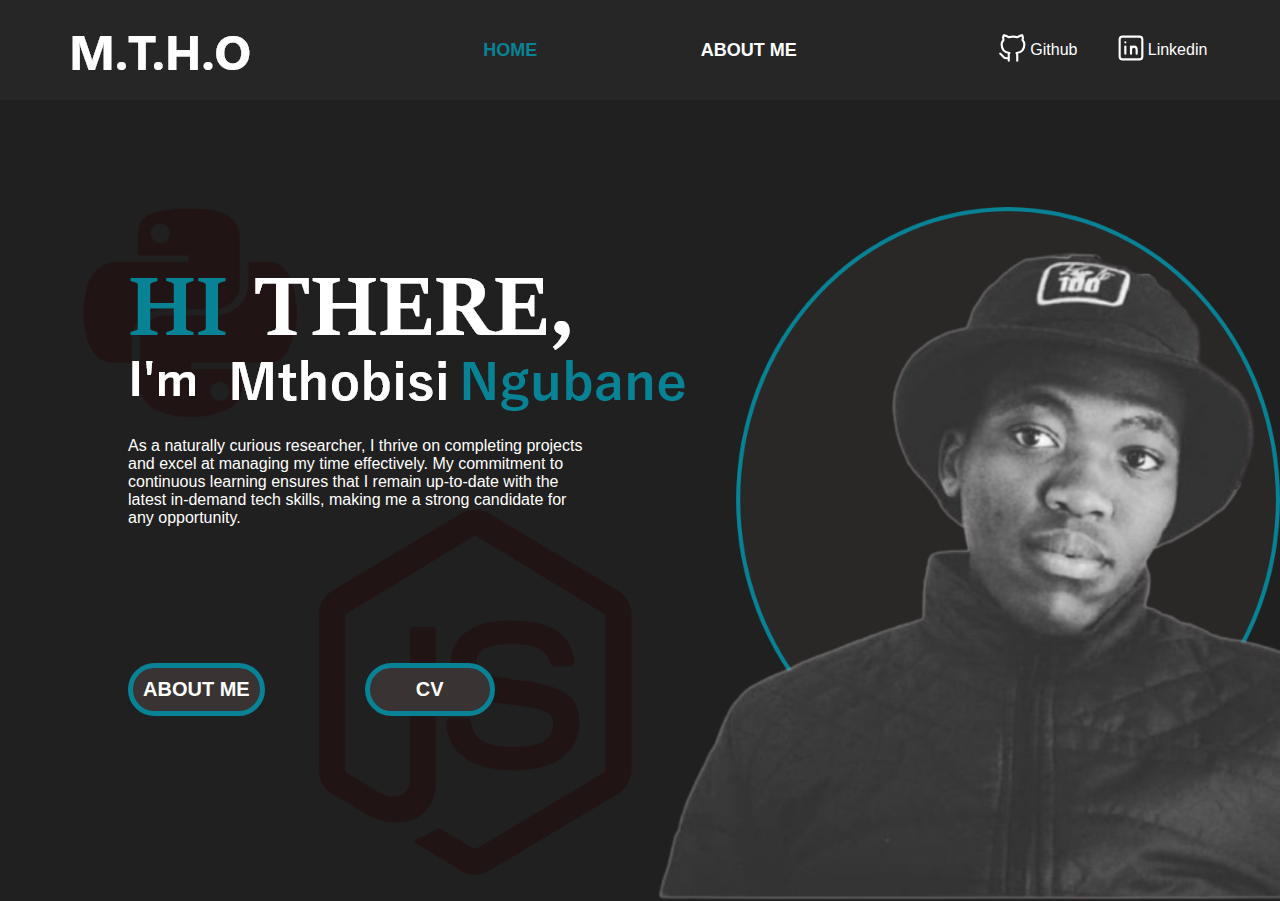
<file: index.html>
<!DOCTYPE html>
<html lang="en">

<head>
    <link rel="stylesheet" href="https://cdnjs.cloudflare.com/ajax/libs/animate.css/4.1.1/animate.min.css" />
    <script src="https://cdnjs.cloudflare.com/ajax/libs/jquery/3.6.4/jquery.min.js" integrity="sha512-pumBsjNRGGqkPzKHndZMaAG+bir374sORyzM3uulLV14lN5LyykqNk8eEeUlUkB3U0M4FApyaHraT65ihJhDpQ==" crossorigin="anonymous" referrerpolicy="no-referrer"></script>
    <link rel="stylesheet" href="./general.css">
    <link rel="stylesheet" href="./home.css" class="home_css">
    <link rel="stylesheet" href="./about.css">
    <link rel="stylesheet" href="./projects.css">
    <meta charset="UTF-8">
    <meta http-equiv="X-UA-Compatible" content="IE=edge">
    <meta name="viewport" content="width=device-width, initial-scale=1.0">
    <title>Mthobisi</title>
</head>

<body>
    <div class="menu">
        <div class="column1 column">
            <img src="./src/M.T.H.O.png" alt="Mthobisi">
        </div>
        <div class="column2 column">
            <a onclick="ChangeBgBtn(this)" class="btn-menu">HOME</a>
            <a onclick="ChangeBgBtn(this)" class="btn-menu">ABOUT ME</a>
            <!-- <a onclick="ChangeBgBtn(this)" class="btn-menu">SERVICES</a>
            <a onclick="ChangeBgBtn(this)" class="btn-menu">CONTACT ME</a> -->
        </div>
        <div class="column3 column">
            <a href="https://github.com/Mthobisi-za">
                <p>
                    <svg xmlns="http://www.w3.org/2000/svg" class="icon icon-tabler icon-tabler-brand-github" width="34" height="34" viewBox="0 0 24 24" stroke-width="1.5" stroke="#ffff" fill="none" stroke-linecap="round" stroke-linejoin="round">
                        <path stroke="none" d="M0 0h24v24H0z" fill="none"/>
                        <path d="M9 19c-4.3 1.4 -4.3 -2.5 -6 -3m12 5v-3.5c0 -1 .1 -1.4 -.5 -2c2.8 -.3 5.5 -1.4 5.5 -6a4.6 4.6 0 0 0 -1.3 -3.2a4.2 4.2 0 0 0 -.1 -3.2s-1.1 -.3 -3.5 1.3a12.3 12.3 0 0 0 -6.2 0c-2.4 -1.6 -3.5 -1.3 -3.5 -1.3a4.2 4.2 0 0 0 -.1 3.2a4.6 4.6 0 0 0 -1.3 3.2c0 4.6 2.7 5.7 5.5 6c-.6 .6 -.6 1.2 -.5 2v3.5" />
                      </svg>
                </p>
                <p> Github</p>
            </a>
            <a href="https://www.linkedin.com/in/mthobisi-ngubane/">
                <p>
                    <svg xmlns="http://www.w3.org/2000/svg" class="icon icon-tabler icon-tabler-brand-linkedin" width="34" height="34" viewBox="0 0 24 24" stroke-width="1.5" stroke="#ffff" fill="none" stroke-linecap="round" stroke-linejoin="round">
                        <path stroke="none" d="M0 0h24v24H0z" fill="none"/>
                        <rect x="4" y="4" width="16" height="16" rx="2" />
                        <line x1="8" y1="11" x2="8" y2="16" />
                        <line x1="8" y1="8" x2="8" y2="8.01" />
                        <line x1="12" y1="16" x2="12" y2="11" />
                        <path d="M16 16v-3a2 2 0 0 0 -4 0" />
                      </svg>
                </p>
                <p>Linkedin</p>
            </a>
            <div class="icon-holder">
                <p></p>
            </div>
        </div>
    </div>
    <div class="default-layout">
        <div class="column1 column">
            <img src="./src/M.T.H.O.png" alt="Mthobisi">
        </div>
        <div class="column">
            <svg onclick="displayMenu()" xmlns="http://www.w3.org/2000/svg" class="icon icon-tabler icon-tabler-align-right" width="44" height="44" viewBox="0 0 24 24" stroke-width="1.5" stroke="#ffff" fill="none" stroke-linecap="round" stroke-linejoin="round">
                <path stroke="none" d="M0 0h24v24H0z" fill="none"/>
                <line x1="4" y1="6" x2="20" y2="6" />
                <line x1="10" y1="12" x2="20" y2="12" />
                <line x1="6" y1="18" x2="20" y2="18" />
              </svg>
        </div>
    </div>
    <div class="mobile-menu">
        <div class="top-x">
            <svg onclick="hideMenu()" xmlns="http://www.w3.org/2000/svg" class="icon icon-tabler icon-tabler-square-x" width="44" height="44" viewBox="0 0 24 24" stroke-width="1.5" stroke="#ffff" fill="none" stroke-linecap="round" stroke-linejoin="round">
                <path stroke="none" d="M0 0h24v24H0z" fill="none"/>
                <rect x="4" y="4" width="16" height="16" rx="2" />
                <path d="M10 10l4 4m0 -4l-4 4" />
              </svg>
        </div>
        <div class="cover">
            <div class="column1 column">
                <img src="./src/M.T.H.O.png" alt="Mthobisi">
            </div>
            <div class="column2 column">
                <a onclick="ChangeBgBtn(this)" class="m-bt">HOME</a>
                <a onclick="ChangeBgBtn(this)" class="m-bt">ABOUT ME</a>
                <!-- <a href="">SERVICES</a>
                <a href="">CONTACT ME</a> -->
            </div>
            <div class="column3 column">
                <a href="">
                    <p>
                        <svg xmlns="http://www.w3.org/2000/svg" class="icon icon-tabler icon-tabler-brand-github" width="34" height="34" viewBox="0 0 24 24" stroke-width="1.5" stroke="#ffff" fill="none" stroke-linecap="round" stroke-linejoin="round">
                        <path stroke="none" d="M0 0h24v24H0z" fill="none"/>
                        <path d="M9 19c-4.3 1.4 -4.3 -2.5 -6 -3m12 5v-3.5c0 -1 .1 -1.4 -.5 -2c2.8 -.3 5.5 -1.4 5.5 -6a4.6 4.6 0 0 0 -1.3 -3.2a4.2 4.2 0 0 0 -.1 -3.2s-1.1 -.3 -3.5 1.3a12.3 12.3 0 0 0 -6.2 0c-2.4 -1.6 -3.5 -1.3 -3.5 -1.3a4.2 4.2 0 0 0 -.1 3.2a4.6 4.6 0 0 0 -1.3 3.2c0 4.6 2.7 5.7 5.5 6c-.6 .6 -.6 1.2 -.5 2v3.5" />
                      </svg>
                    </p>
                    <p> Github</p>
                </a>
                <a href="">
                    <p>
                        <svg xmlns="http://www.w3.org/2000/svg" class="icon icon-tabler icon-tabler-brand-linkedin" width="34" height="34" viewBox="0 0 24 24" stroke-width="1.5" stroke="#ffff" fill="none" stroke-linecap="round" stroke-linejoin="round">
                        <path stroke="none" d="M0 0h24v24H0z" fill="none"/>
                        <rect x="4" y="4" width="16" height="16" rx="2" />
                        <line x1="8" y1="11" x2="8" y2="16" />
                        <line x1="8" y1="8" x2="8" y2="8.01" />
                        <line x1="12" y1="16" x2="12" y2="11" />
                        <path d="M16 16v-3a2 2 0 0 0 -4 0" />
                      </svg>
                    </p>
                    <p>Linkedin</p>
                </a>
                <div class="icon-holder">
                    <p></p>
                </div>
            </div>
        </div>

    </div>
    <div class="body-home home_page">
        <div class="flex">
            <img src="./src/Group 4.png" alt="" class="anim_roll">
            <p class="text">
                As a naturally curious researcher, I thrive on completing projects and excel at managing my time effectively. My commitment to continuous learning ensures that I remain up-to-date with the latest in-demand tech skills, making me a strong candidate for
                any opportunity.
            </p>
            <div class="space"></div>
            <div class="btns">
                <p onclick="ChangeBgBtn(this)">ABOUT ME</p>
                <p>
                    <a target="_blank" href="./cv.pdf">CV</a> </p>
            </div>
        </div>
        <div class="flex2">
            <img src="./src/Group 5.png" alt="">
        </div>
    </div>
    <div class="body-home about_page">
        <div class="row-layout">
            <div class="column-unique">
                <img src="./src/Group 14.png" alt="">
                <p class="text_t">As a naturally curious researcher, I thrive on completing projects and excel at managing my time effectively. My commitment to continuous learning ensures that I remain up-to-date with the latest in-demand tech skills, making me a strong
                    candidate for any opportunity.</p>
                <div class="skills-bt-section">
                    <img onclick="Close('skills')" src="./src/skills.png" alt="">
                </div>
                <div class="skills">
                    <div class="skills-content">
                        <div class="right-align">
                            <svg onclick="Close('skills')" xmlns="http://www.w3.org/2000/svg" class="icon icon-tabler icon-tabler-letter-x" width="40" height="40" viewBox="0 0 24 24" stroke-width="1.5" stroke="#ffff" fill="none" stroke-linecap="round" stroke-linejoin="round">
                                <path stroke="none" d="M0 0h24v24H0z" fill="none"/>
                                <line x1="7" y1="4" x2="17" y2="20" />
                                <line x1="17" y1="4" x2="7" y2="20" />
                              </svg>
                        </div>
                        <div class="left_align">
                            <select name="" id="" class="select" onchange="change()">
                                <option value="All">All</option>
                                <option value="Front end developer">Front end Developer</option>
                                <option value="Back end developer">Back end Developer</option>
                            </select>
                            <div class="all_skills_container">

                            </div>
                        </div>
                    </div>
                </div>
            </div>
            <div class="column-unique-2">
                <br>
                <img src="./src/my_j.png" alt="" class="journey">
                <br> <br>
                <div class="img-texts">
                    <img src="./src/Group 17.png" alt="">
                    <img src="./src/Group 18.png" alt="">
                    <img src="./src/Group 19.png" alt="">
                </div>
                <div class="inherit">
                    <img onclick="Open('projects')" src="./src/Group 10.png" alt="" style="padding-bottom: 20px;">
                </div>

            </div>
            <div class="projects">
                <div class="projects_container">
                    <div class="icon-holder" style="width: 90%;margin: auto;text-align: right;">
                        <svg onclick="close_x('projects')" style="padding-top: 20px;" xmlns="http://www.w3.org/2000/svg" class="icon icon-tabler icon-tabler-letter-x" width="40" height="40" viewBox="0 0 24 24" stroke-width="1.5" stroke="#ffff" fill="none" stroke-linecap="round"
                            stroke-linejoin="round">
                            <path stroke="none" d="M0 0h24v24H0z" fill="none"/>
                            <line x1="7" y1="4" x2="17" y2="20" />
                            <line x1="17" y1="4" x2="7" y2="20" />
                        </svg>
                    </div>
                    <br> <br>
                    <div class="actual-container">

                    </div>
                </div>

            </div>
        </div>
    </div>

    <script src="./menu.js"></script>
    <script src="./jqueryFunctions.js"></script>
    <script src="./skills.js"></script>
    <script src="./add_projects.js"></script>
</body>

</html>
</file>
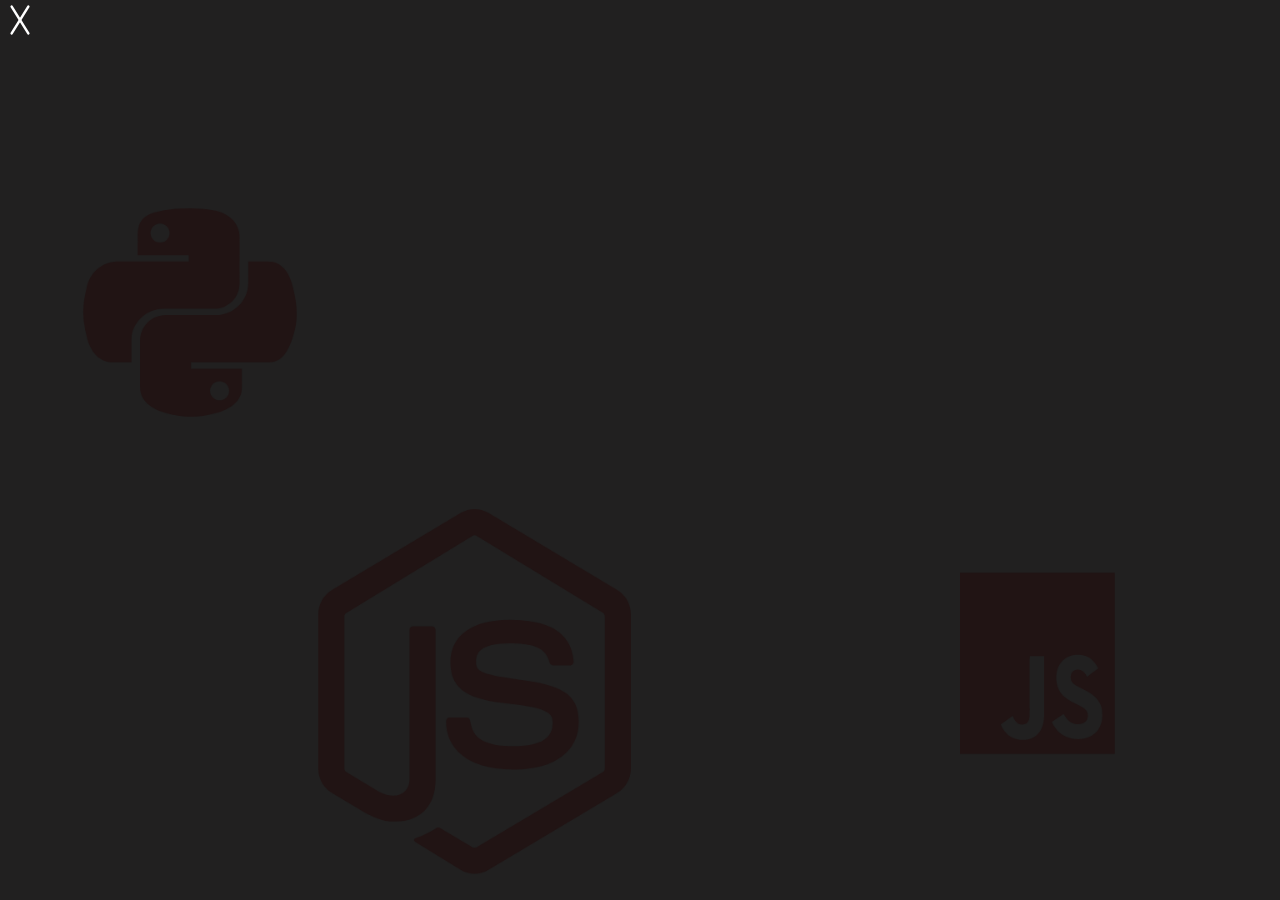
<file: projects.html>
<!DOCTYPE html>
<html lang="en">

<head>
    <meta charset="UTF-8">
    <meta http-equiv="X-UA-Compatible" content="IE=edge">
    <meta name="viewport" content="width=device-width, initial-scale=1.0">
    <title>Document</title>
    <link rel="stylesheet" href="https://cdnjs.cloudflare.com/ajax/libs/animate.css/4.1.1/animate.min.css" />
    <script src="https://cdnjs.cloudflare.com/ajax/libs/jquery/3.6.4/jquery.min.js" integrity="sha512-pumBsjNRGGqkPzKHndZMaAG+bir374sORyzM3uulLV14lN5LyykqNk8eEeUlUkB3U0M4FApyaHraT65ihJhDpQ==" crossorigin="anonymous" referrerpolicy="no-referrer"></script>
    <link rel="stylesheet" href="./general.css">
    <link rel="stylesheet" href="./home.css" class="home_css">
    <link rel="stylesheet" href="./about.css">
    <link rel="stylesheet" href="./projects.css">
</head>

<body>
    <div class="body-home projects_page">
        <div class="projects-container">
            <div class="icon-holder">
                <svg xmlns="http://www.w3.org/2000/svg" class="icon icon-tabler icon-tabler-letter-x" width="40" height="40" viewBox="0 0 24 24" stroke-width="1.5" stroke="#ffff" fill="none" stroke-linecap="round" stroke-linejoin="round">
                <path stroke="none" d="M0 0h24v24H0z" fill="none"/>
                <line x1="7" y1="4" x2="17" y2="20" />
                <line x1="17" y1="4" x2="7" y2="20" />
              </svg>
            </div>

        </div>
    </div>
</body>

</html>
</file>
<file: general.css>
body {
    margin: 0px;
    padding: 0px;
    background-image: url('./src/Web\ 1920\ –\ 4.png');
    background-size: cover;
    background-repeat: no-repeat;
    min-height: 100vh;
}

* {
    font-family: sans-serif;
}

img {
    max-width: 100%;
}

a {
    text-decoration: none;
    color: #fff;
}

.menu {
    width: 100%;
    min-height: 100px;
    max-height: 100px;
    background-color: #262626;
    display: grid;
    grid-template-columns: 25% 50% 25%;
}

.mobile-menu,
.default-layout {
    display: none;
}

.column {
    display: flex;
    align-items: center;
    justify-content: center;
    min-height: 100px;
    max-height: 100px;
}

.column2,
.column3 {
    justify-content: space-evenly;
}

.column2 a {
    color: #FFFFFF;
    font-weight: bold;
    text-decoration: none;
    font-size: 18px;
    font-family: sans-serif;
}

.column2 a:first-child {
    color: #088395;
    font-size: 18px;
}

.column3 a {
    display: flex;
    flex-direction: row;
    justify-content: space-evenly;
    align-items: center;
}


/* responsive */

@media (max-width:830px) {
    .menu {
        display: none;
    }
    .default-layout {
        display: flex;
    }
    .mobile-menu {
        display: none;
        position: absolute;
        top: 0px;
        background-color: #212020;
        width: 100%;
        height: 100vh;
        z-index: 1;
    }
    .cover {
        display: flex;
        justify-content: space-evenly;
        align-items: center;
        flex-direction: column;
        width: 100%;
        height: 100vh;
    }
    .mobile-menu .column2 {
        display: flex;
        justify-content: space-evenly;
        width: 100%;
    }
    .top-x {
        text-align: right;
    }
    .top-x svg {
        padding-right: 20px;
    }
    .default-layout {
        display: grid;
        grid-template-columns: 50% 50%;
        height: 100px;
        background-color: #262626;
    }
}

@media (max-width:500px) {
    .mobile-menu .column2 {
        display: flex;
        justify-content: space-evenly;
        align-items: center;
        width: 100%;
        flex-direction: column;
        row-gap: 40px;
    }
}


/* other general css */

.body-home {
    min-height: 89vh;
    justify-content: space-evenly;
    align-items: center;
    width: 100%;
}


/* other general css */
</file>
<file: home.css>
.home_page {
    display: flex;
}

.flex {
    width: 90%;
    margin-left: 10%;
}

.flex .text {
    width: 40%;
    color: #fff;
}

.space {
    min-height: 100px;
}

.btns {
    display: flex;
    flex-direction: row;
    justify-content: flex-start;
    align-items: center;
    width: 50%;
    gap: 100px;
}

.btns p {
    background-color: #393333;
    border-radius: 30px;
    border: 5px solid #088395;
    padding: 10px;
    min-width: 100px;
    text-align: center;
    color: #fff;
    font-weight: bold;
    font-size: 20px;
    cursor: pointer;
}

.flex2 img {
    right: 0px;
    bottom: 0px;
    position: absolute;
    bottom: 0px;
    right: 0px;
    width: 650px;
}


/* responsive desktop */

@media (max-width:1261px) {
    .flex2 img {
        width: 450px;
    }
}

@media (max-width:1000px) {
    .flex .text {
        width: 80%;
        color: #fff;
    }
    .flex2 {
        display: none;
    }
    .btns {
        width: 80%;
        gap: 184px;
    }
}

@media (max-width:830px) {}

@media (max-width:512px) {
    .flex {
        width: 90%;
        margin: auto;
    }
    .btns {
        display: flex;
        justify-content: space-evenly;
        margin: auto;
        gap: 0px;
    }
}

@media (max-width:407px) {
    .btns {
        flex-direction: column;
    }
}


/* responsive desktop*/
</file>
<file: about.css>
.about_page {
    display: none;
    width: 100%;
    position: relative;
}

.row-layout {
    display: grid;
    grid-template-columns: 60% 35%;
    justify-content: space-evenly;
}

.column-unique {
    background-image: url('./src/bg_desk.png');
    background-size: cover;
    background-repeat: no-repeat;
    padding-left: 50px;
    padding-top: 20px;
    padding-right: 10px;
    min-height: 60vh;
    border-radius: 30px;
}

.column-unique img {
    width: 60%;
}

.column-unique .text_t {
    color: #ffff;
}

.column-unique-2 {
    background-image: url('./src/bg_desk_2.png');
    background-size: cover;
    background-repeat: no-repeat;
    padding-left: 50px;
    padding-top: 20px;
    border-radius: 30px;
    text-align: center;
    display: flex;
    flex-direction: column;
    align-items: center;
}

.img-texts {
    text-align: left;
    width: 90%;
    margin: auto;
}

.skills-bt-section {
    display: flex;
    align-items: flex-end;
    justify-content: center;
    min-height: inherit;
}

.skills-bt-section img {
    width: 70px;
    padding-bottom: 70px;
    cursor: pointer;
}


/* responsive */

@media (max-width:830px) {
    .row-layout {
        display: flex;
        justify-content: center;
        align-items: center;
        flex-direction: column;
        margin-top: 50px;
        gap: 20px;
    }
    .column-unique,
    .column-unique-2 {
        width: 80%;
        margin: auto;
    }
    .column-unique {
        min-height: auto;
    }
    .column-unique-2 {
        margin-bottom: 50px;
    }
}


/* responsive */


/* skills */

.skills {
    background-image: url('./src/bg_tra.png');
    height: 90vh;
    position: absolute;
    bottom: 0px;
    background-size: cover;
    width: 100%;
    left: 0px;
    display: none;
    align-items: center;
    justify-content: center;
    top: 0;
}

.skills-content {
    width: 80%;
    background-color: #333232;
    min-height: 80vh;
    max-height: 80vh;
    border-radius: 30px;
    overflow: scroll;
}

.right-align {
    text-align: right;
    padding-right: 20px;
}

.right-align svg {
    cursor: pointer;
    padding: 50px;
}

.left_align {
    width: 90%;
    margin: auto;
}

.all_skills_container {
    display: grid;
    grid-template-columns: 20% 20% 20% 20% 20%;
    position: relative;
}

.skill_item {
    background-color: #B5B5B5;
    width: 80%;
    padding: 10px;
    text-align: center;
    border-radius: 30px;
    font-weight: bold;
    display: flex;
    justify-content: center;
    align-items: center;
}


/* Responsive */

@media (max-width:830px) {
    .all_skills_container {
        grid-template-columns: 30% 30% 30%;
    }
}

@media (max-width:540px) {
    .all_skills_container {
        grid-template-columns: 40% 40%;
        text-align: center;
        place-items: center;
    }
}


/* Responsive */

.journey {
    max-width: 50%;
}


/* skills */
</file>
<file: projects.css>
.projects {
    width: 100%;
    background-image: url('./src/bg_tra.png');
    position: absolute;
    bottom: 0px;
    min-height: 90vh;
    display: flex;
    align-items: center;
    justify-content: center;
    display: none;
}

.projects_container {
    width: 80%;
    min-height: 80vh;
    background-image: url('./src/bg_desk.png');
    margin: auto;
    background-size: cover;
    border-radius: 30px;
}

.actual-container {
    width: 90%;
    margin: auto;
    overflow: scroll;
    max-height: 70vh;
    display: grid;
    grid-template-columns: 40% 40%;
    column-gap: 5%;
    row-gap: 40px;
    padding-bottom: 40px;
}

.project-item {
    background-color: #fff;
    border-top-right-radius: 30px;
    border-top-left-radius: 30px;
    border-radius: 30px;
}

.project-item img {
    border-top-right-radius: 30px;
    border-top-left-radius: 30px;
}

.text-p {
    padding-left: 20px;
    font-size: larger;
    font-weight: bold;
}

.project-skills {
    padding-left: 20px;
    display: flex;
    flex-wrap: wrap;
}

.project-skills p {
    width: 30%;
}

.btns_projects {
    width: 90%;
    margin: auto;
}

.btns_projects p {
    padding: 10px;
    background-color: #434343;
    border-radius: 30px;
    text-align: center;
}

@media (max-width:830px) {
    .projects {
        top: 0vh;
    }
    .actual-container {
        grid-template-columns: 70%;
        justify-content: center;
        align-content: center;
    }
}


/* resposive */
</file>
